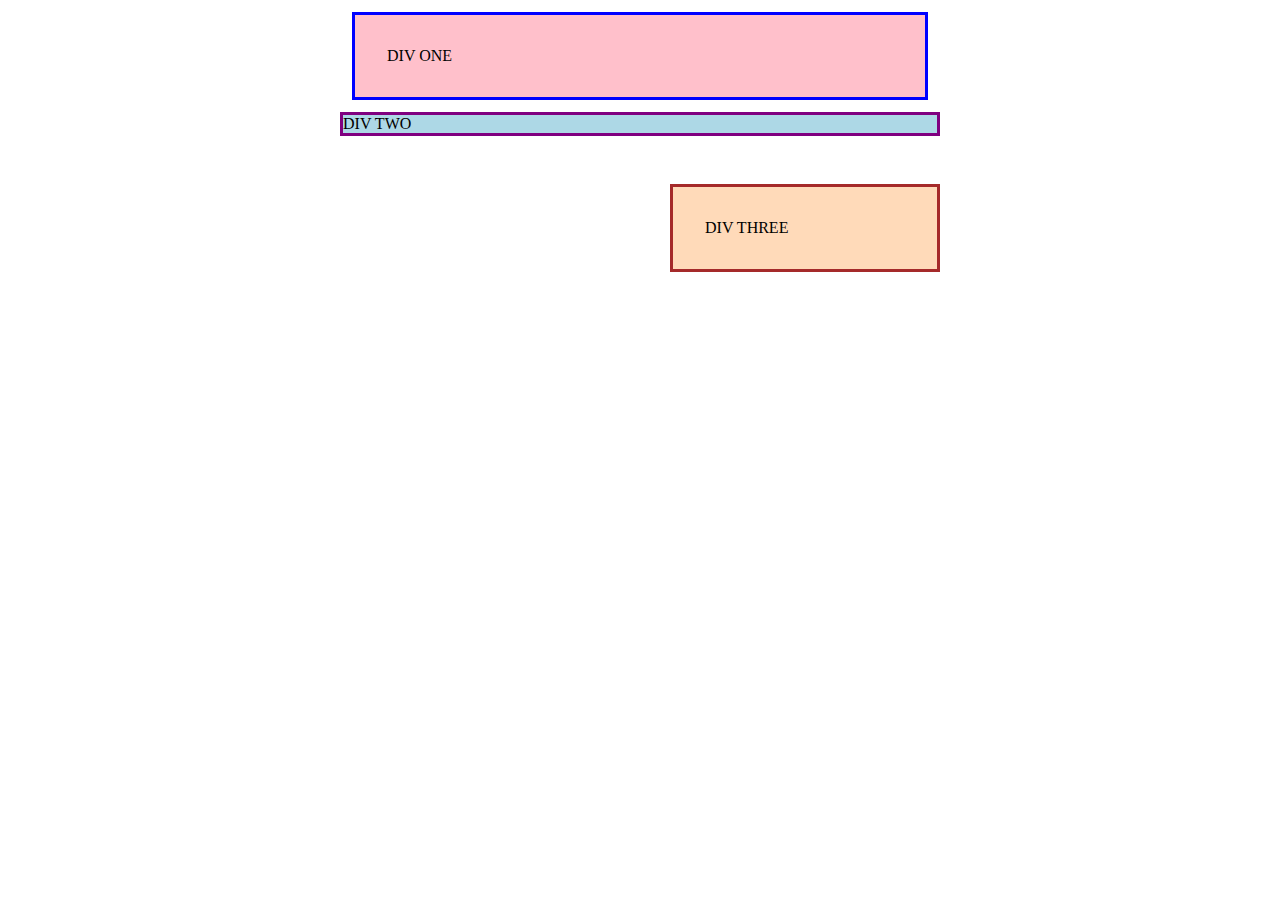
<file: foundations/block-and-inline/01-margin-and-padding-1/index.html>
<!DOCTYPE html>
<html lang="en">
  <head>
    <meta charset="UTF-8" />
    <meta http-equiv="X-UA-Compatible" content="IE=edge" />
    <meta name="viewport" content="width=device-width, initial-scale=1.0" />
    <title>Margin and Padding exercise</title>
    <link rel="stylesheet" href="style.css" />
  </head>
  <body>
    <div class="one">DIV ONE</div>
    <div class="two">DIV TWO</div>
    <div class="three">DIV THREE</div>
  </body>
</html>
</file>
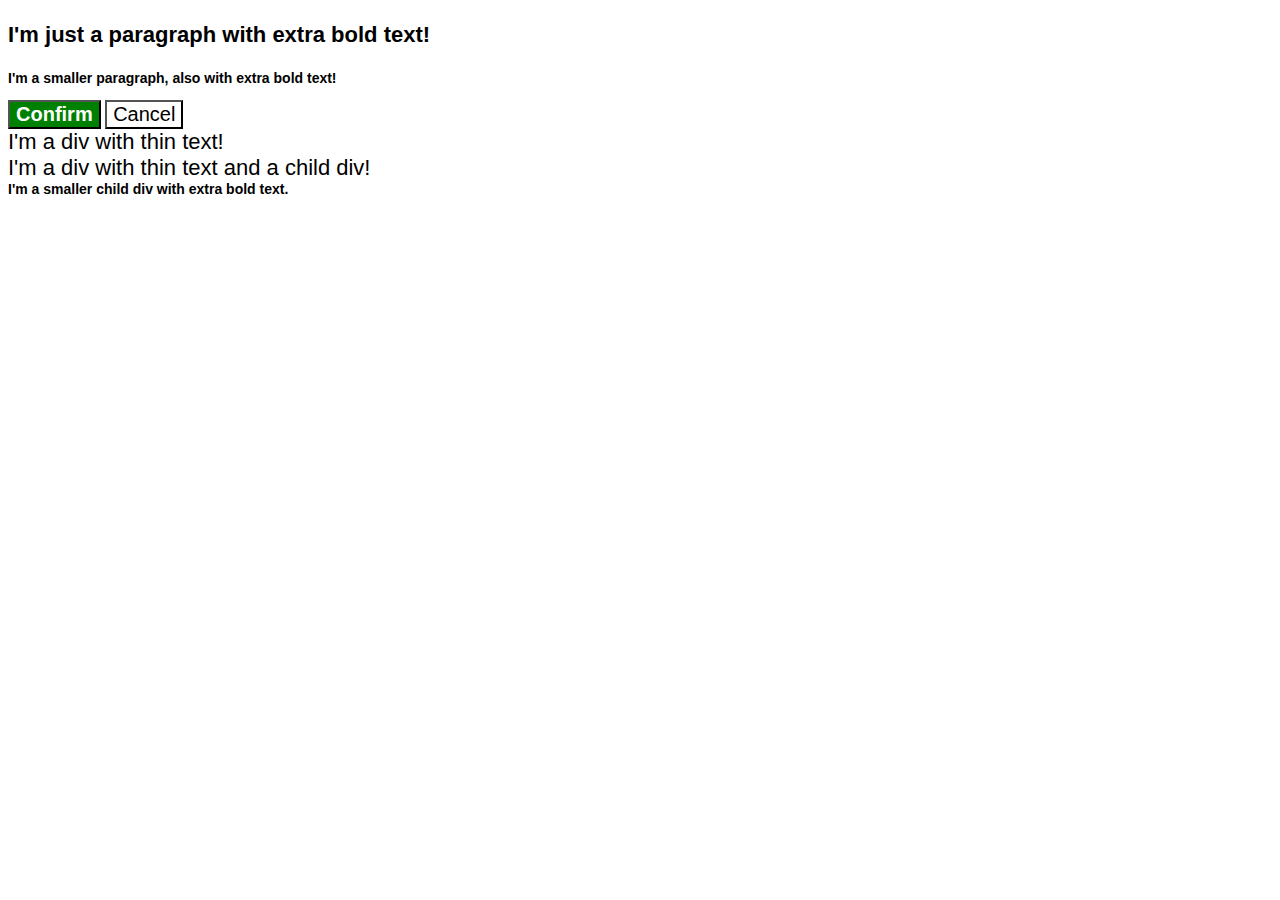
<file: foundations/cascade/01-cascade-fix/index.html>
<!DOCTYPE html>
<html lang="en">
  <head>
    <meta charset="UTF-8" />
    <meta http-equiv="X-UA-Compatible" content="IE=edge" />
    <meta name="viewport" content="width=device-width, initial-scale=1.0" />
    <title>Fix the Cascade</title>
    <link rel="stylesheet" href="style.css" />
  </head>
  <body>
    <p class="para">I'm just a paragraph with extra bold text!</p>
    <p class="para small-para">
      I'm a smaller paragraph, also with extra bold text!
    </p>

    <button id="confirm-button" class="button confirm">Confirm</button>
    <button id="cancel-button" class="button cancel">Cancel</button>

    <div class="text">I'm a div with thin text!</div>
    <div class="text">
      I'm a div with thin text and a child div!
      <div class="text child">
        I'm a smaller child div with extra bold text.
      </div>
    </div>
  </body>
</html>
</file>
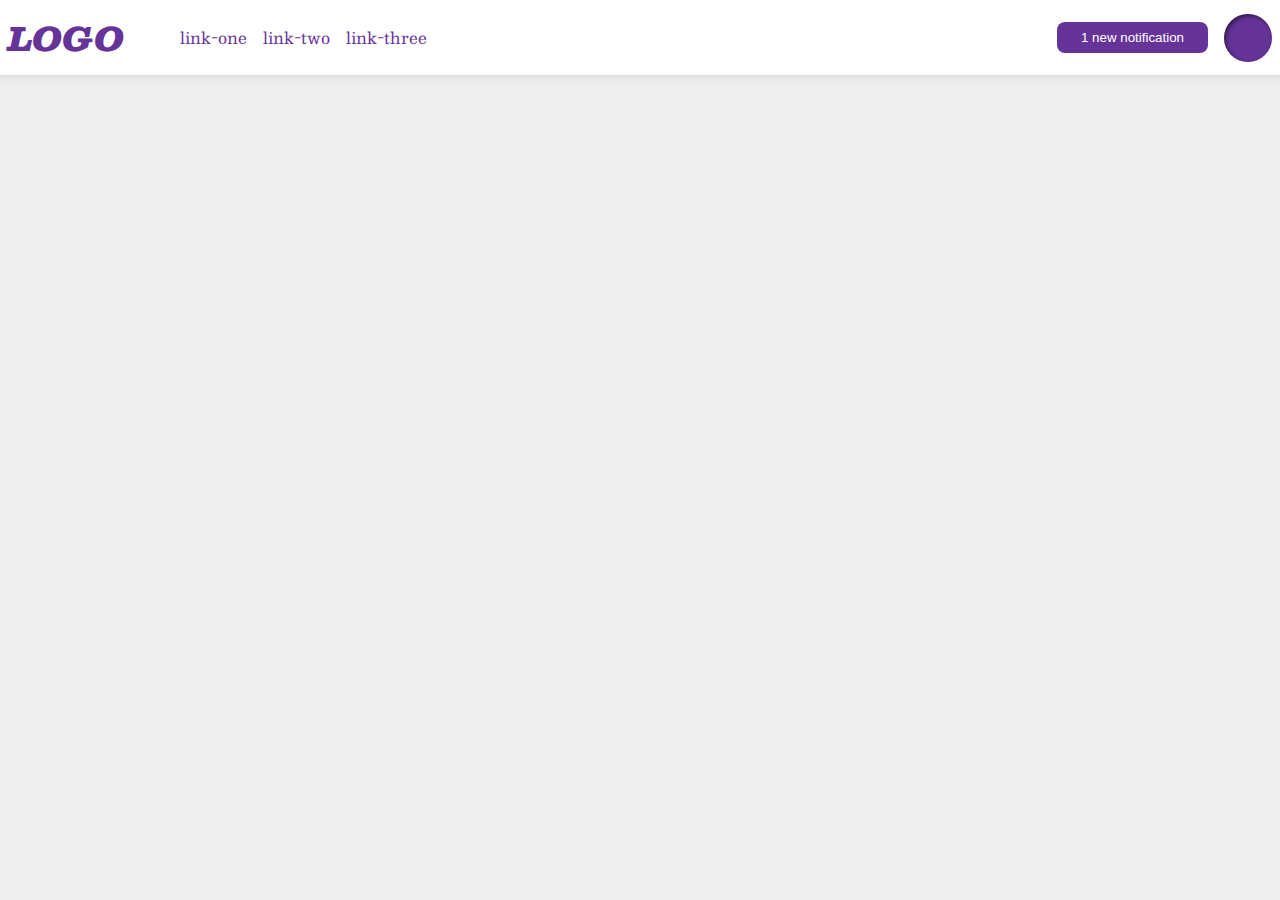
<file: foundations/flex/03-flex-header-2/index.html>
<!DOCTYPE html>
<html lang="en">
  <head>
    <meta charset="UTF-8" />
    <meta http-equiv="X-UA-Compatible" content="IE=edge" />
    <meta name="viewport" content="width=device-width, initial-scale=1.0" />
    <title>Flex Header 2</title>
    <link rel="stylesheet" href="style.css" />
  </head>
  <body>
    <div class="header">
      <div class="left">
        <div class="logo">LOGO</div>
        <ul class="links">
          <li><a href="https://google.com">link-one</a></li>
          <li><a href="https://google.com">link-two</a></li>
          <li><a href="https://google.com">link-three</a></li>
        </ul>
      </div>
      <div class="right">
        <button class="notifications">1 new notification</button>
        <div class="profile-image"></div>
      </div>
    </div>
  </body>
</html>
</file>
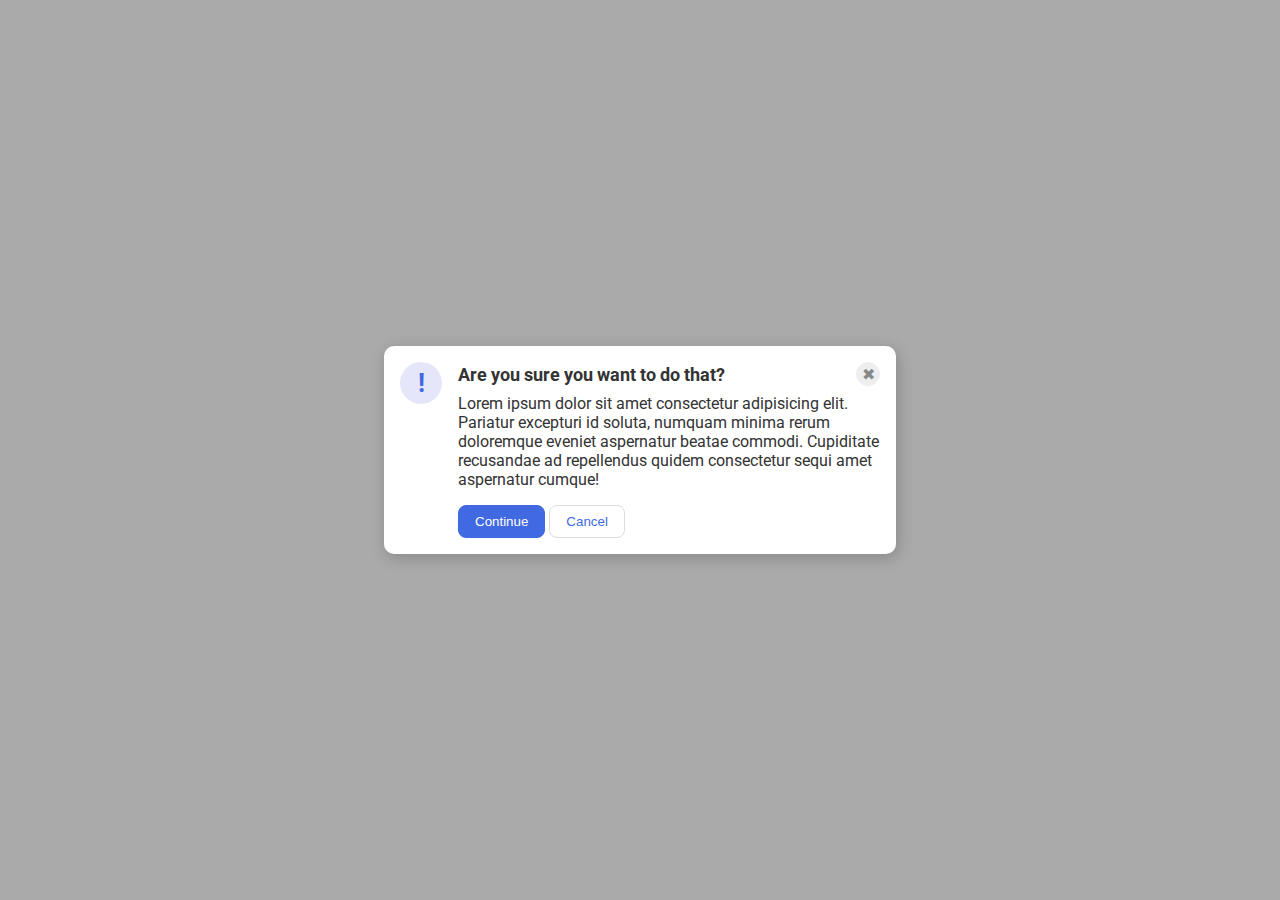
<file: foundations/flex/05-flex-modal/index.html>
<!DOCTYPE html>
<html lang="en">
  <head>
    <meta charset="UTF-8" />
    <meta http-equiv="X-UA-Compatible" content="IE=edge" />
    <meta name="viewport" content="width=device-width, initial-scale=1.0" />
    <link rel="stylesheet" href="style.css" />
    <title>Modal</title>
  </head>
  <body>
    <div class="modal">
      <div class="icon">!</div>
      <div class="container">
        <div class="header">
          Are you sure you want to do that?
          <button class="close-button">✖</button>
        </div>
        <div class="text">
          Lorem ipsum dolor sit amet consectetur adipisicing elit. Pariatur
          excepturi id soluta, numquam minima rerum doloremque eveniet
          aspernatur beatae commodi. Cupiditate recusandae ad repellendus quidem
          consectetur sequi amet aspernatur cumque!
        </div>
        <button class="continue">Continue</button>
        <button class="cancel">Cancel</button>
      </div>
    </div>
  </body>
</html>
</file>
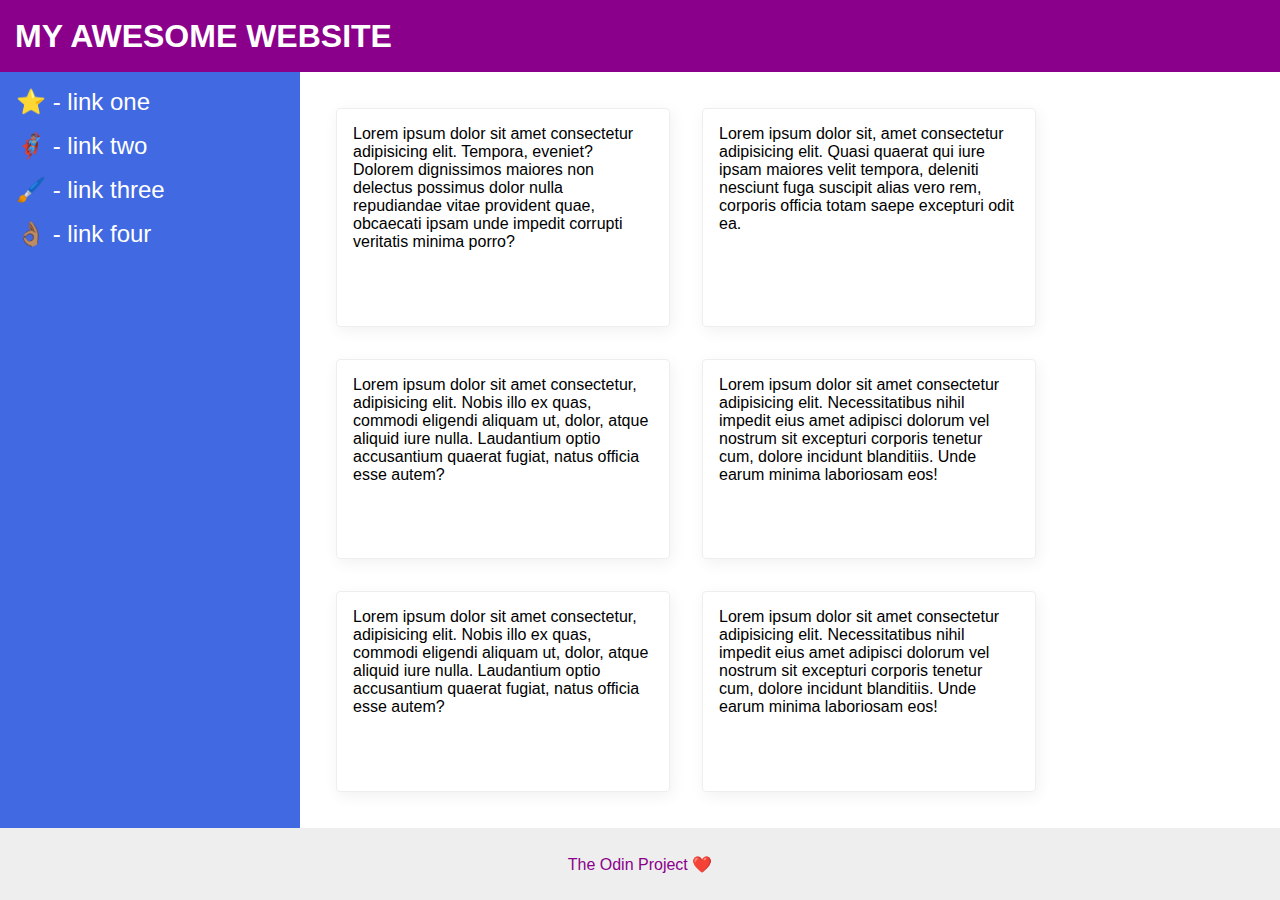
<file: foundations/flex/07-flex-layout-2/index.html>
<!DOCTYPE html>
<html lang="en">
  <head>
    <meta charset="UTF-8" />
    <meta http-equiv="X-UA-Compatible" content="IE=edge" />
    <meta name="viewport" content="width=device-width, initial-scale=1.0" />
    <title>The Holy Grail</title>
    <link rel="stylesheet" href="style.css" />
  </head>
  <body>
    <div class="header">MY AWESOME WEBSITE</div>
    <div class="body">
      <div class="sidebar">
        <ul>
          <li><a href="#">⭐ - link one</a></li>
          <li><a href="#">🦸🏽‍♂️ - link two</a></li>
          <li><a href="#">🖌️ - link three</a></li>
          <li><a href="#">👌🏽 - link four</a></li>
        </ul>
      </div>
      <div class="container">
        <div class="card">
          Lorem ipsum dolor sit amet consectetur adipisicing elit. Tempora,
          eveniet? Dolorem dignissimos maiores non delectus possimus dolor nulla
          repudiandae vitae provident quae, obcaecati ipsam unde impedit
          corrupti veritatis minima porro?
        </div>
        <div class="card">
          Lorem ipsum dolor sit, amet consectetur adipisicing elit. Quasi
          quaerat qui iure ipsam maiores velit tempora, deleniti nesciunt fuga
          suscipit alias vero rem, corporis officia totam saepe excepturi odit
          ea.
        </div>
        <div class="card">
          Lorem ipsum dolor sit amet consectetur, adipisicing elit. Nobis illo
          ex quas, commodi eligendi aliquam ut, dolor, atque aliquid iure nulla.
          Laudantium optio accusantium quaerat fugiat, natus officia esse autem?
        </div>
        <div class="card">
          Lorem ipsum dolor sit amet consectetur adipisicing elit.
          Necessitatibus nihil impedit eius amet adipisci dolorum vel nostrum
          sit excepturi corporis tenetur cum, dolore incidunt blanditiis. Unde
          earum minima laboriosam eos!
        </div>
        <div class="card">
          Lorem ipsum dolor sit amet consectetur, adipisicing elit. Nobis illo
          ex quas, commodi eligendi aliquam ut, dolor, atque aliquid iure nulla.
          Laudantium optio accusantium quaerat fugiat, natus officia esse autem?
        </div>
        <div class="card">
          Lorem ipsum dolor sit amet consectetur adipisicing elit.
          Necessitatibus nihil impedit eius amet adipisci dolorum vel nostrum
          sit excepturi corporis tenetur cum, dolore incidunt blanditiis. Unde
          earum minima laboriosam eos!
        </div>
      </div>
    </div>
    <div class="footer">The Odin Project ❤️</div>
  </body>
</html>
</file>
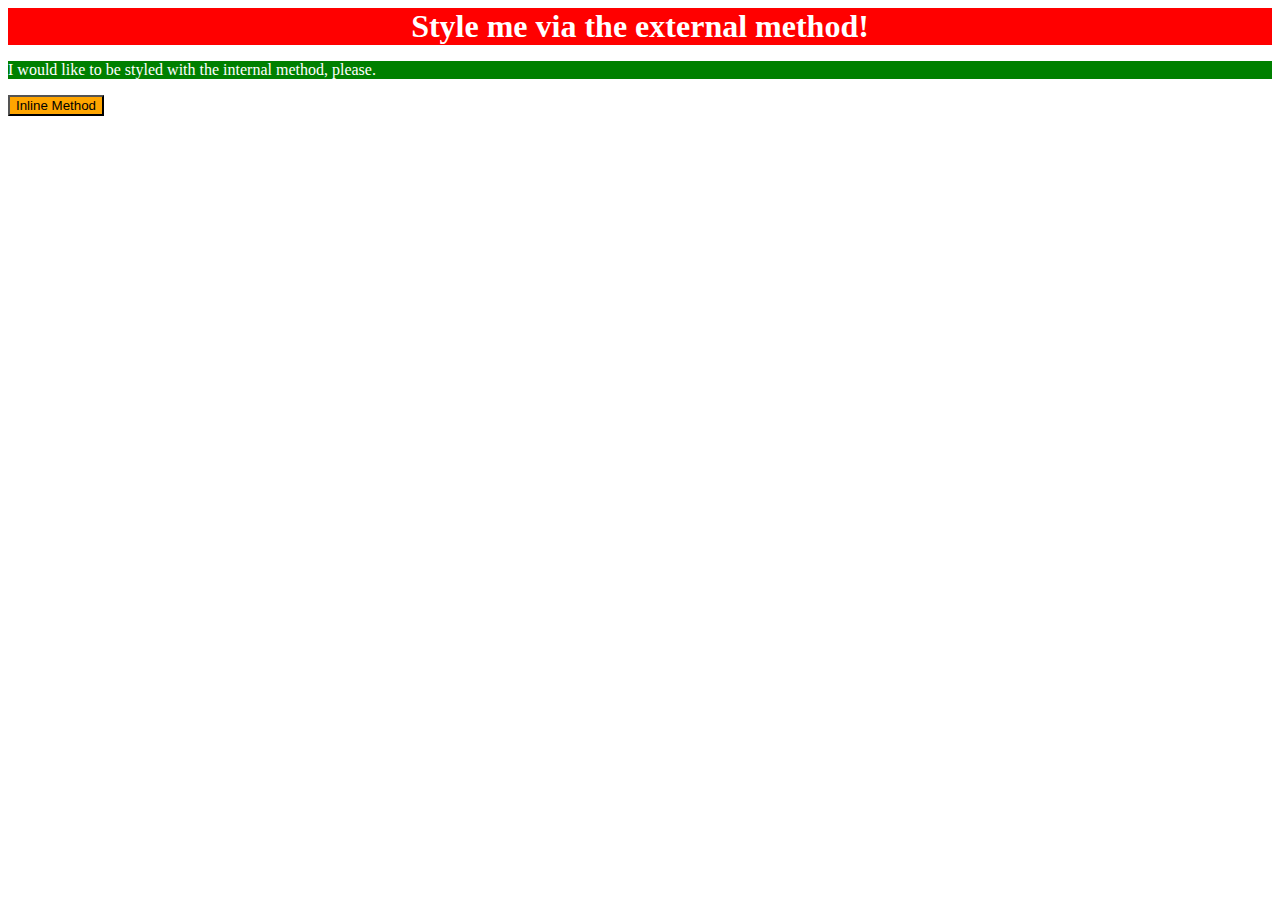
<file: foundations/intro-to-css/01-css-methods/index.html>
<!DOCTYPE html>
<html lang="en">
  <head>
    <meta charset="UTF-8" />
    <meta http-equiv="X-UA-Compatible" content="IE=edge" />
    <meta name="viewport" content="width=device-width, initial-scale=1.0" />
    <title>Methods for Adding CSS</title>
    <link rel="stylesheet" href="styles.css" />
    <style>
      p {
        background-color: green;
        color: white;
        font-weight: 18px;
      }
    </style>
  </head>
  <body>
    <div>Style me via the external method!</div>
    <p>I would like to be styled with the internal method, please.</p>
    <button style="background-color: orange; font-weight: 18px">
      Inline Method
    </button>
  </body>
</html>
</file>
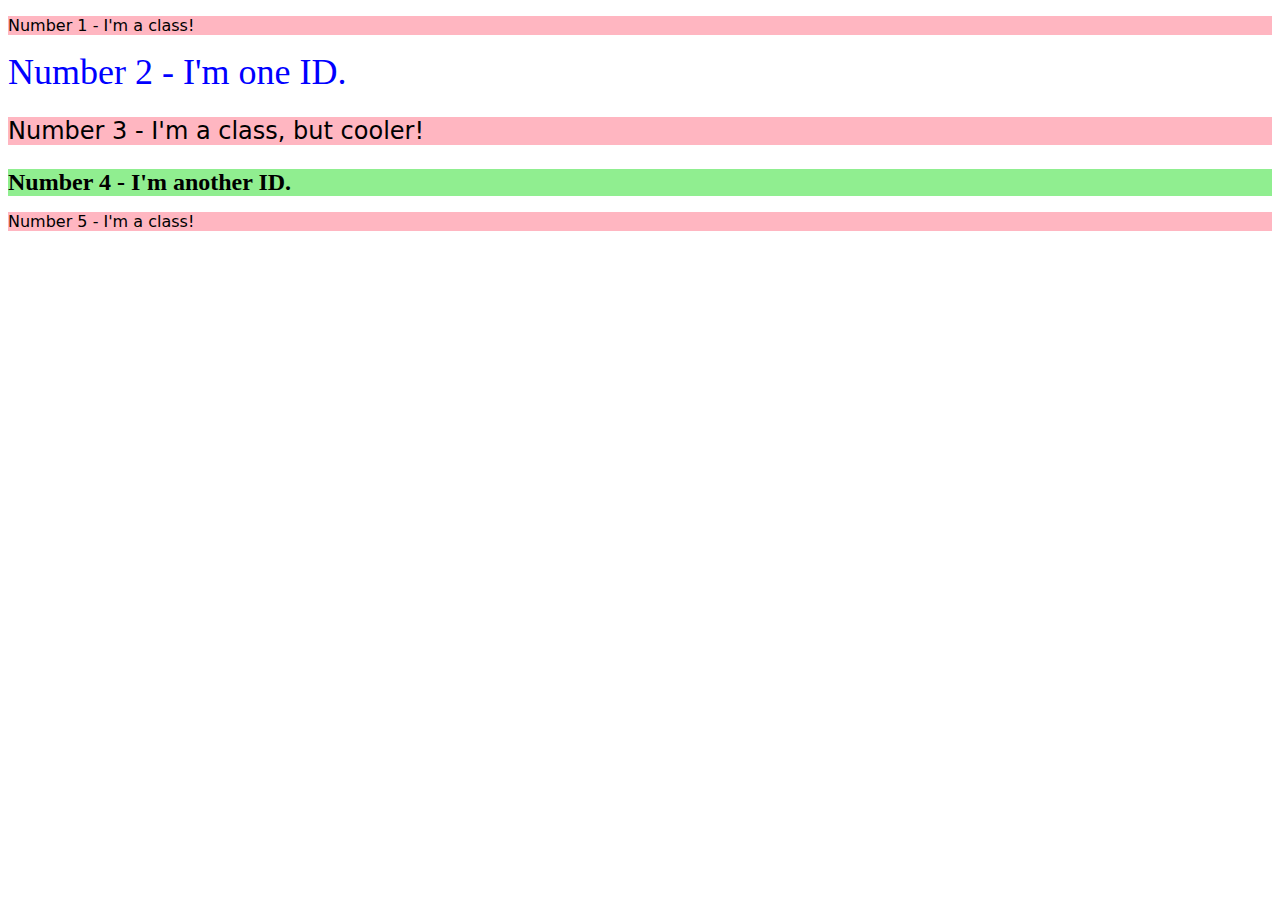
<file: foundations/intro-to-css/02-class-id-selectors/index.html>
<!DOCTYPE html>
<html lang="en">
  <head>
    <meta charset="UTF-8" />
    <meta http-equiv="X-UA-Compatible" content="IE=edge" />
    <meta name="viewport" content="width=device-width, initial-scale=1.0" />
    <title>Class and ID Selectors</title>
    <link rel="stylesheet" href="style.css" />
  </head>
  <body>
    <p class="odd-number-element">Number 1 - I'm a class!</p>
    <div id="second-element">Number 2 - I'm one ID.</div>
    <p class="odd-number-element" id="third-element">
      Number 3 - I'm a class, but cooler!
    </p>
    <div id="fourth-element">Number 4 - I'm another ID.</div>
    <p class="odd-number-element">Number 5 - I'm a class!</p>
  </body>
</html>
</file>
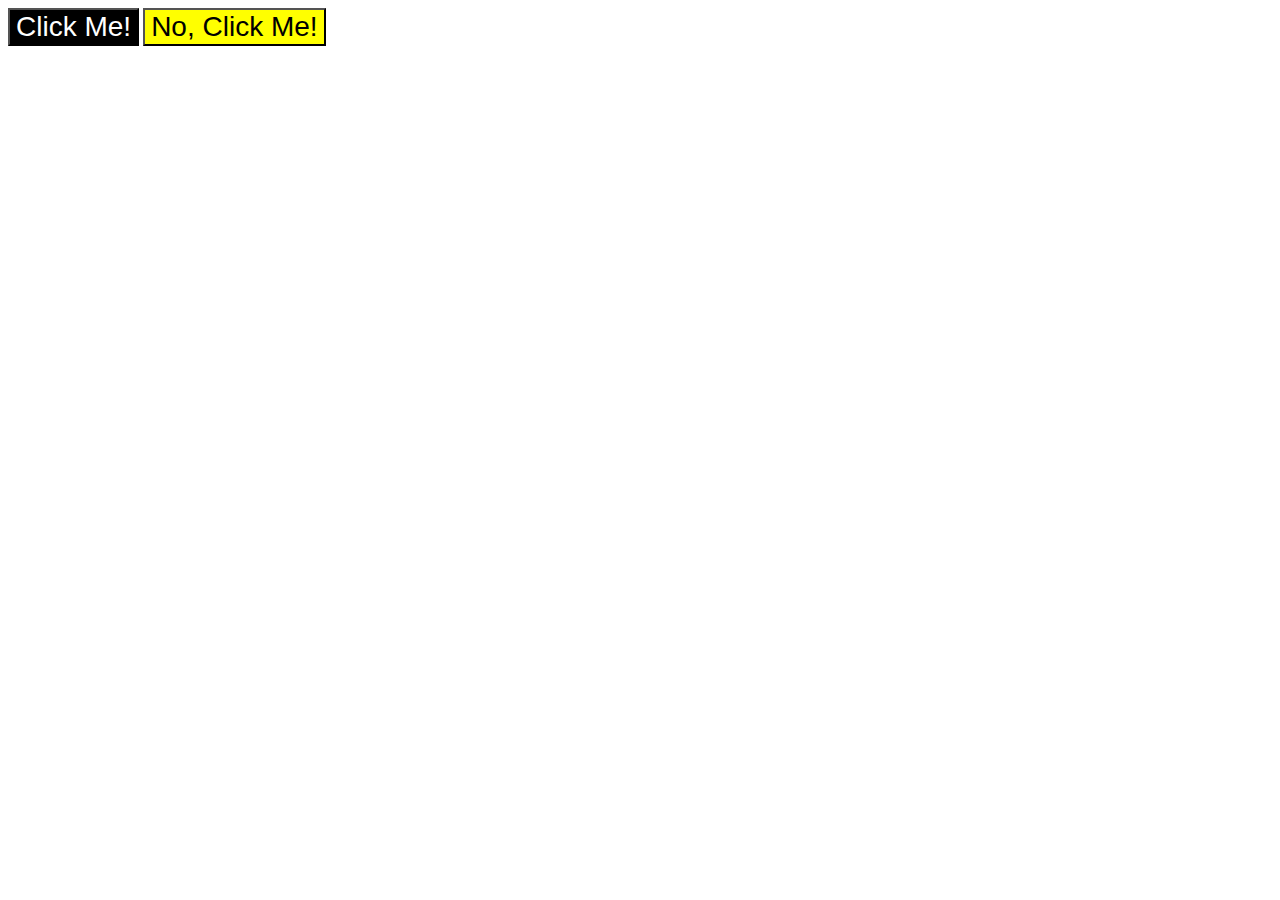
<file: foundations/intro-to-css/03-grouping-selectors/index.html>
<!DOCTYPE html>
<html lang="en">
  <head>
    <meta charset="UTF-8" />
    <meta http-equiv="X-UA-Compatible" content="IE=edge" />
    <meta name="viewport" content="width=device-width, initial-scale=1.0" />
    <title>Grouping Selectors</title>
    <link rel="stylesheet" href="style.css" />
  </head>
  <body>
    <button class="one">Click Me!</button>
    <button class="two">No, Click Me!</button>
  </body>
</html>
</file>
<file: foundations/block-and-inline/01-margin-and-padding-1/style.css>
body {
  max-width: 600px;
  margin: 0 auto;
}

.one {
  background: pink;
  border: 3px solid blue;
  padding: 32px;
  margin: 12px;
}

.two {
  background: lightblue;
  border: 3px solid purple;
  margin-bottom: 48px;
}

.three {
  background: peachpuff;
  border: 3px solid brown;
  width: 200px;
  padding: 32px;
  margin-left: auto;
}
</file>
<file: foundations/cascade/01-cascade-fix/style.css>
body {
  font-family: Arial, Helvetica, sans-serif;
}

.para,
.small-para {
  color: hsl(0, 0%, 0%);
  font-weight: 800;
}

.para {
  font-size: 22px;
  font-weight: bold;
}
.small-para {
  font-size: 14px;
  font-weight: 800;
}

#confirm-button {
  background: green;
  color: white;
  font-weight: bold;
}

.button {
  background-color: rgb(255, 255, 255);
  color: rgb(0, 0, 0);
  font-size: 20px;
}

.text.child {
  color: rgb(0, 0, 0);
  font-weight: 800;
  font-size: 14px;
}

div.text {
  color: rgb(0, 0, 0);
  font-size: 22px;
  font-weight: 100;
}
</file>
<file: foundations/flex/03-flex-header-2/style.css>
/* this is some magical font-importing.  
you'll learn about it later. */
@import url("https://fonts.googleapis.com/css2?family=Besley:ital,wght@0,400;1,900&display=swap");

body {
  margin: 0;
  background: #eee;
  font-family: Besley, serif;
}

.header {
  background: white;
  border-bottom: 1px solid #ddd;
  box-shadow: 0 0 8px rgba(0, 0, 0, 0.1);
  display: flex;
  justify-content: space-between;
  padding: 8px;
}

.profile-image {
  background: rebeccapurple;
  box-shadow: inset 2px 2px 4px rgba(0, 0, 0, 0.5);
  border-radius: 50%;
  width: 48px;
  height: 48px;
}

.logo {
  color: rebeccapurple;
  font-size: 32px;
  font-weight: 900;
  font-style: italic;
}

button {
  border: none;
  border-radius: 8px;
  background: rebeccapurple;
  color: white;
  padding: 8px 24px;
}

a {
  /* this removes the line under our links */
  text-decoration: none;
  color: rebeccapurple;
}

ul {
  list-style-type: none;
  display: flex;
  gap: 16px;
}

.left,
.right {
  display: flex;
  align-items: center;
  gap: 16px;
}
</file>
<file: foundations/flex/05-flex-modal/style.css>
@import url("https://fonts.googleapis.com/css2?family=Roboto:wght@400;700&display=swap");

html,
body {
  height: 100%;
}

body {
  font-family: Roboto, sans-serif;
  margin: 0;
  background: #aaa;
  color: #333;
  /* I'll give you this one for free lol */
  display: flex;
  align-items: center;
  justify-content: center;
}

.modal {
  background: white;
  width: 480px;
  border-radius: 10px;
  box-shadow: 2px 4px 16px rgba(0, 0, 0, 0.2);
  display: flex;
  gap: 16px;
  padding: 16px;
}

.icon {
  color: royalblue;
  font-size: 26px;
  font-weight: 700;
  background: lavender;
  width: 42px;
  height: 42px;
  border-radius: 50%;
  display: flex;
  align-items: center;
  justify-content: center;
  flex-shrink: 0;
}

.header {
  display: flex;
  align-items: center;
  justify-content: space-between;
  font-size: 18px;
  font-weight: 700;
  margin-bottom: 8px;
}

.text {
  margin-bottom: 16px;
}

.close-button {
  background: #eee;
  border-radius: 50%;
  color: #888;
  font-weight: 400;
  font-size: 16px;
  height: 24px;
  width: 24px;
  display: flex;
  align-items: center;
  justify-content: center;
  border: 1px solid #eee;
  padding: 0;
}

button {
  cursor: pointer;
  padding: 8px 16px;
  border-radius: 8px;
}

button.continue {
  background: royalblue;
  border: 1px solid royalblue;
  color: white;
}

button.cancel {
  background: white;
  border: 1px solid #ddd;
  color: royalblue;
}
</file>
<file: foundations/flex/07-flex-layout-2/style.css>
body {
  font-family: -apple-system, BlinkMacSystemFont, "Segoe UI", Roboto, Oxygen,
    Ubuntu, Cantarell, "Open Sans", "Helvetica Neue", sans-serif;
  margin: 0;
  min-height: 100vh;
  display: flex;
  flex-direction: column;
}

.header {
  height: 72px;
  background: darkmagenta;
  color: white;
  display: flex;
  align-items: center;
  padding: 0 15px;
  font-weight: 900;
  font-size: 32px;
}

.footer {
  height: 72px;
  background: #eee;
  color: darkmagenta;
  display: flex;
  flex-direction: column;
  display: flex;
  align-items: center;
  justify-content: center;
}

.sidebar {
  width: 300px;
  background: royalblue;
  box-sizing: border-box;
  display: flex;
  flex-shrink: 0;
  padding: 16px;
}

.card {
  border: 1px solid #eee;
  box-shadow: 2px 4px 16px rgba(0, 0, 0, 0.06);
  border-radius: 4px;
  display: flex;
}

.body {
  flex: 1;
  display: flex;
}

ul {
  list-style-type: none;
  margin: 0;
  padding: 0;
}

li {
  margin-bottom: 16px;
}

a {
  text-decoration: none;
  color: white;
  font-size: 24px;
}

.container {
  padding: 36px;
  display: flex;
  flex-wrap: wrap;
  gap: 32px;
}

.card {
  width: 300px;
  padding: 16px;
}
</file>
<file: foundations/intro-to-css/01-css-methods/styles.css>
div {
  background: red;
  color: white;
  font-size: 32px;
  text-align: center;
  font-weight: bold;
}
</file>
<file: foundations/intro-to-css/02-class-id-selectors/style.css>
.odd-number-element {
  background: #ffb6c1;
  font-family: "Verdana", "Dejavu Sans", "Sans-serif";
}
#second-element {
  color: #0000ff;
  font-size: 36px;
}
#third-element {
  font-size: 24px;
}

#fourth-element {
  background-color: #90ee90;
  font-size: 24px;
  font-weight: bold;
}
</file>
<file: foundations/intro-to-css/03-grouping-selectors/style.css>
.one {
  background-color: black;
  color: white;
}

.two {
  background-color: yellow;
}

.one,
.two {
  font-size: 28px;
  font-family: "Helvetica", "Times New Roman", "sans-serif";
}
</file>
